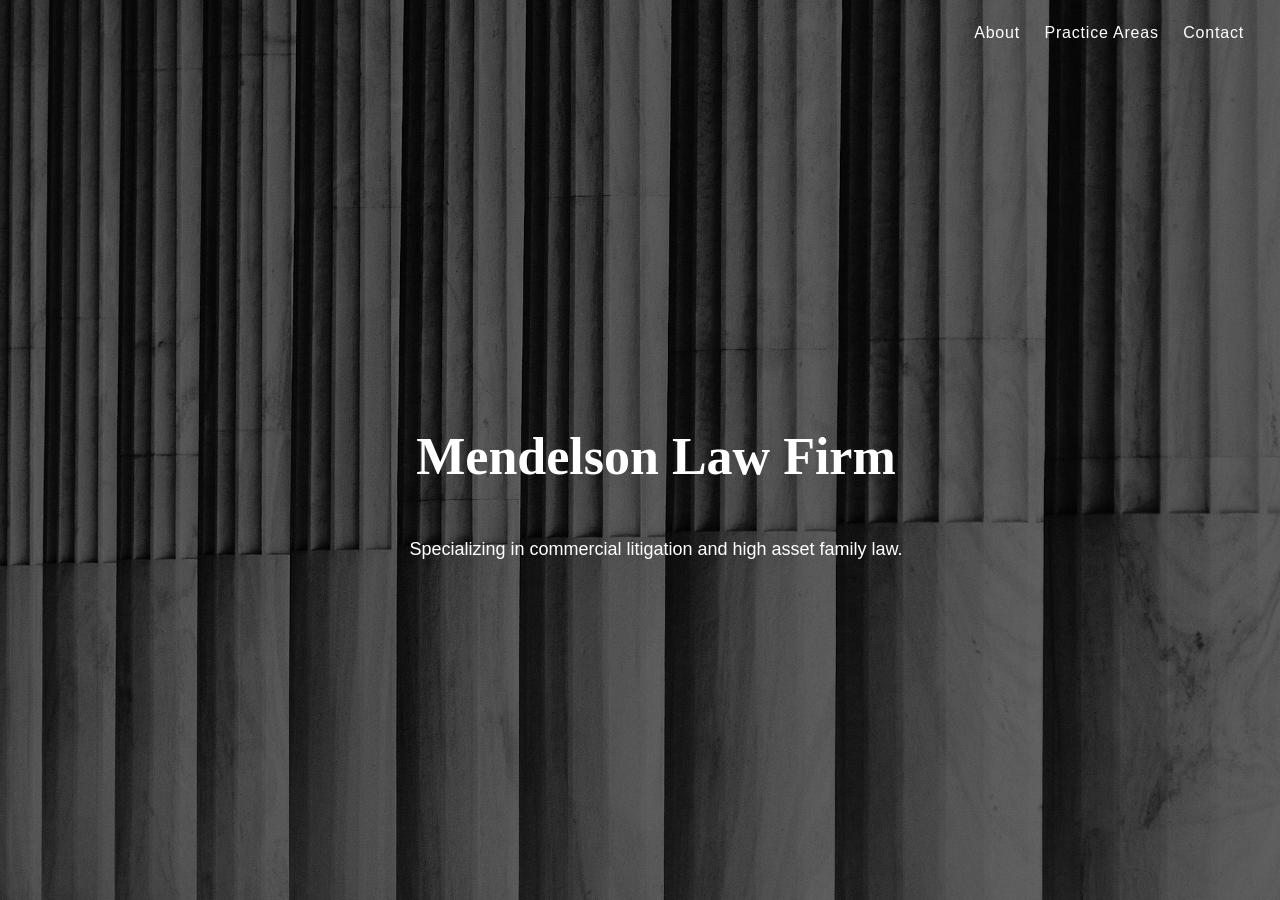
<file: index.html>
<!DOCTYPE html>
<html lang="en">
<head>
  <meta charset="UTF-8" />
  <meta name="viewport" content="width=device-width, initial-scale=1.0" />
  <title>Mendelson Law Firm</title>
  <link rel="stylesheet" href="style.css" />
</head>
<body>
    <div class="mendelson-website-home">
      <div class="navigation-bar">
                <nav>
            <a href="about.html">About</a>
              <a href="practice.html">Practice Areas</a>
              <a href="contact.html">Contact</a>
          </nav>
      </div>
      <div class="home-body-section">
        <h1>Mendelson Law Firm</h1>
        <p>Specializing in commercial litigation and high asset family law.</p>
      </div>
          <main>
          </main>
          <footer>
          </footer>
    </div>
</body>
</html>
</file>
<file: style.css>
body {
  margin: 0 !important;
  overflow: hidden;
}
.mendelson-website-home {
    margin: 0 !important;
    padding: 0;
    height: 100vh;
    width: 100vw;
    display: flex;
    flex-direction: column;
    background: linear-gradient(rgba(0, 0, 0, 0.5), rgba(0, 0, 0, 0.5)), url("images/CourthouseThree.jpg");
    background-size: cover;
    background-position: center;
    background-repeat: no-repeat;

    /* Brighter, bolder animated gradient */
    /* background: linear-gradient(-60deg, #0f0f0f, #222, #111, #333, #0f0f0f); */
    /* background-size: 600% 600%; */
    font-family: 'Segoe UI', sans-serif;

    .navigation-bar {
      padding-right: 36px;
      padding-top: 24px;
      height: 50px;
      width: calc(100% - 36px);
      display: flex;
      nav {
        margin-left: auto;
      }
    }

    .home-body-section {
      height: 100%;
      width: 100%;
      display: flex;
      flex-direction: column;
      justify-content: center;
      align-items: center;
      color: #fff;
      text-align: center;
      margin: 0 16px;
      h1 {
        font-size: 52px;
        font-family: "Georgia", serif;
      }
      p {
        font-size: 18px;
      }
    }

      /* h1 {
    font-size: 4rem;
    letter-spacing: 0.05em;
    font-weight: 700;
    font-variant: small-caps;
    color: #c5a660;
    text-shadow:
      0 0 10px rgba(255, 255, 255, 0.2),
      0 0 20px rgba(255, 255, 255, 0.1);
  }

  .tagline::before {
    content: "";
    display: block;
    width: 60px;
    height: 2px;
    background: #c5a660; /* warm gold */
    /* margin: 10px auto;
    border-radius: 1px;
  } */

  /* .tagline {
    font-weight: 300;
    font-variant: small-caps;
    color: #e8d9b5;
    font-size: 1.3rem;
    letter-spacing: 0.08em;
    margin-top: 12px;
    text-align: center;
    text-shadow: 0 1px 3px rgba(0, 0, 0, 0.25);
  } */

  /* nav {
    position: fixed;
    top: 20px;
    right: 30px;
    font-family: inherit;
    font-weight: 400;
  } */
  
  nav a {
    color: #fff; /* warm gold */
    margin-left: 20px;
    text-decoration: none;
    font-size: 1rem;
    letter-spacing: 0.05em;
    transition: color 0.3s ease;
  }
  
  nav a:hover {
    color: #fff;
    text-decoration: underline;
  }
  }

  /* h1 {
    font-size: 4rem;
    font-family: 'Segoe UI', sans-serif;
    background: linear-gradient(-45deg, #ff0066, #00ffff, #ffcc00, #ff0066);
    background-size: 400% 400%;
    animation: textShift 10s ease infinite;

    /* Required for gradient-in-text effect */
</file>
